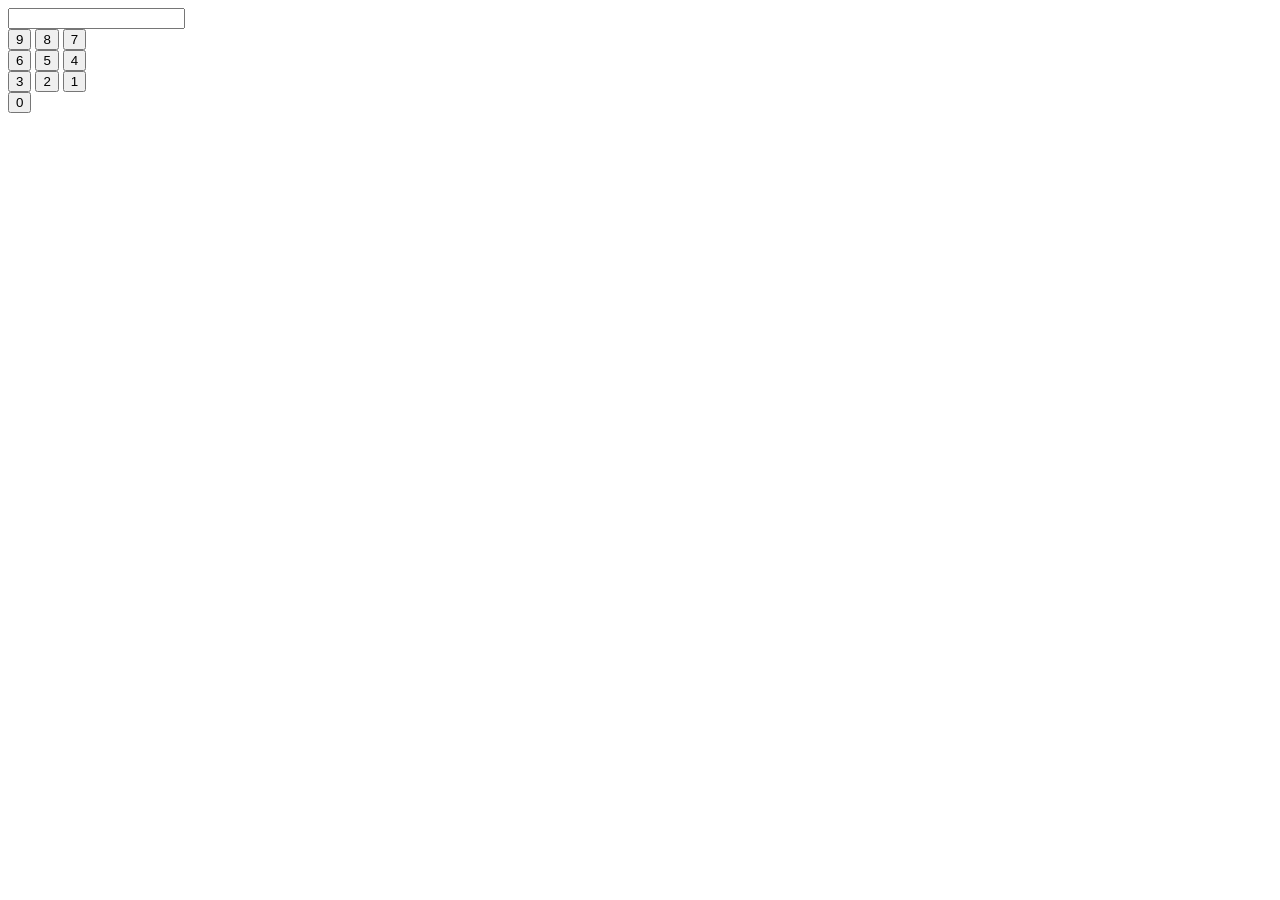
<file: calculator.html>
<!DOCTYPE html>
<html lang="en">
<head>
    <meta charset="UTF-8">
    <meta name="viewport" content="width=device-width, initial-scale=1.0">
    <title>Calculator</title>
    <style>

    </style>
</head>
<body>
    <div class="main">
        <div class="outer">
            <div class="screen">
                <input type="number">
            </div>
            <div class="keys">
                <div class="btn">
                    <button>9</button>
                    <button>8</button>
                    <button>7</button><br>
                    <button>6</button>
                    <button>5</button>
                    <button>4</button><br>
                    <button>3</button>
                    <button>2</button>
                    <button>1</button><br>
                    <button>0</button>
                </div>
            </div>
        </div>
    </div>
</body>
</html>
</file>
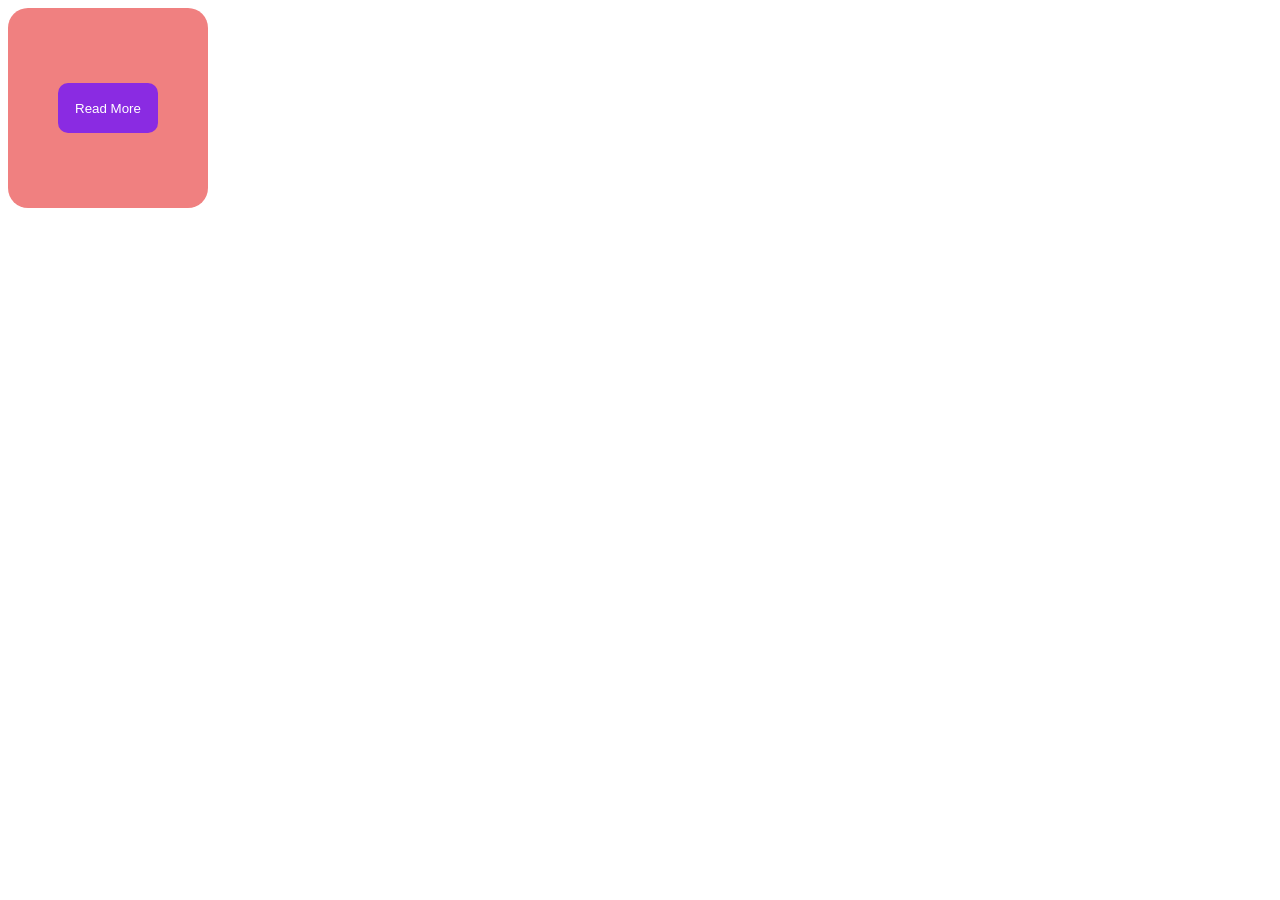
<file: newpractice.html>
<!DOCTYPE html>
<html lang="en">
<head>
    <meta charset="UTF-8">
    <meta name="viewport" content="width=device-width, initial-scale=1.0">
    <title>Wanderly</title>
    <style>
        .main{
            height: 200px;
            width: 200px;
            border-radius: 20px;
            text-align: center;
            background: lightcoral;
            display: flex;
            justify-content: center;
            align-items: center;
        }
        .btn{
        }
        .btn button{
            background: blueviolet;
            border-radius: 10px;
            height: 50px;
            width: 100px;
            text-align: center;
            color: white;
            border: none;
            cursor: pointer;
            transition: 0.3s;
        }
        button:hover{
            background: darkcyan;
            transform: (1.05);
        }
    </style>
</head>
<body>
    <div class="main">
        <div class="btn">
            <button>Read More </button>
        </div>
    </div>
</body>
</html>
</file>
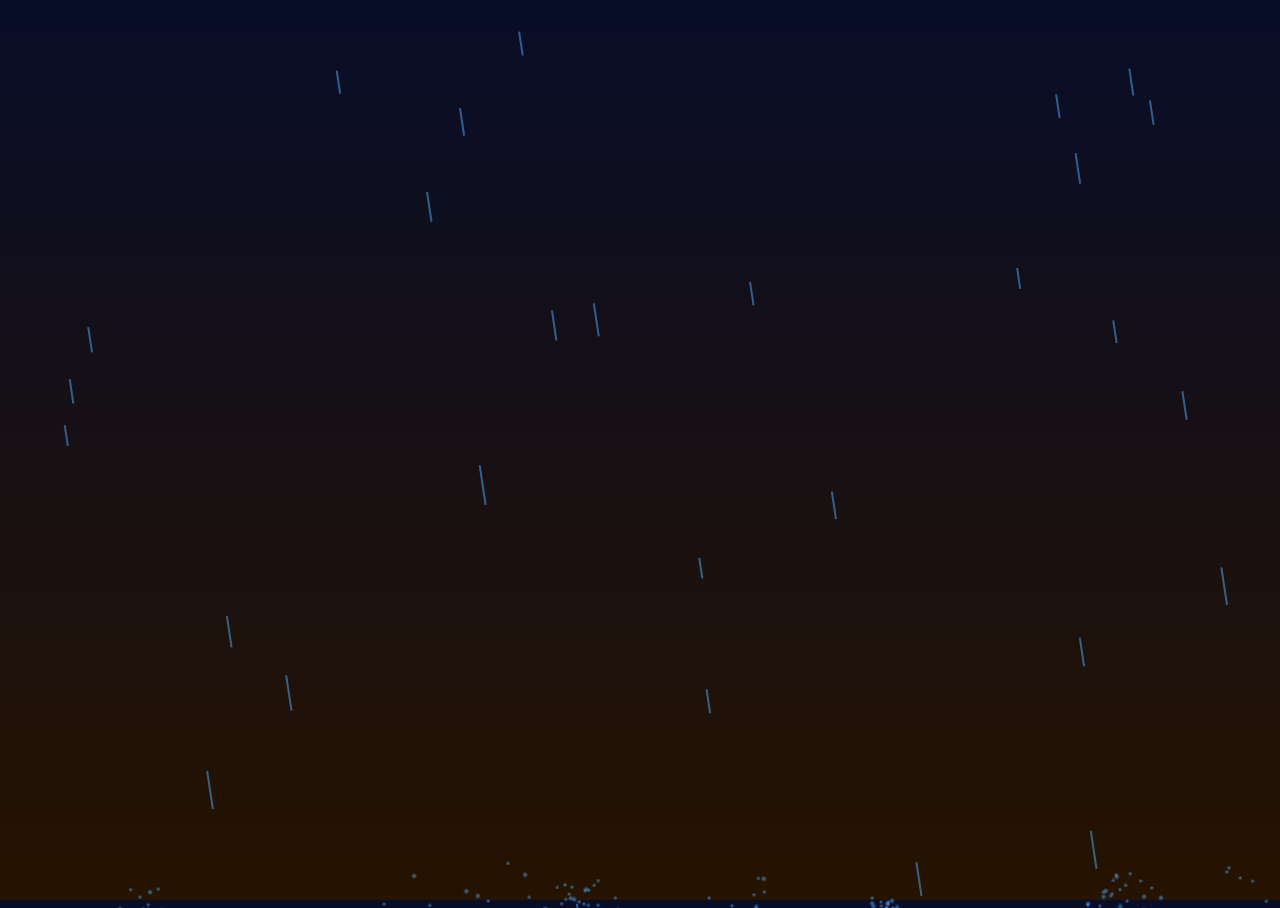
<file: css/rainjs.html>
<!DOCTYPE html>
<html lang="en">

<head>
    <meta charset="UTF-8">
    <meta name="viewport" content="width=device-width, initial-scale=1.0">
    <title>Document</title>
    <style>
        html,
        body,
        canvas,
        #instructions {
            position: absolute;
            width: 100%;
            height: 100%;
        }

        body {
            background: -moz-linear-gradient(top, rgba(8, 13, 40, 1) 0%, rgba(38, 19, 0, 1) 100%);
            /* FF3.6-15 */
            background: -webkit-linear-gradient(top, rgba(8, 13, 40, 1) 0%, rgba(38, 19, 0, 1) 100%);
            /* Chrome10-25,Safari5.1-6 */
            background: linear-gradient(to bottom, rgba(8, 13, 40, 1) 0%, rgba(38, 19, 0, 1) 100%);
            /* W3C, IE10+, FF16+, Chrome26+, Opera12+, Safari7+ */
        }

        
    </style>
</head>

<body>
    <header>
        <div class="container">
            <div id="instructions"></div>
            <canvas id="canvas">Canvas is not supported in your browser</canvas>
        </div>
    </header>
</body>
<script>
    // Falling rain simulation using 2D canvas
    // - vanilla JS, no frameworks
    // - framerate independent physics
    // - slow-mo / fast-forward support via demo.speed
    // - supports high-DPI screens
    // - falling rain particles are drawn as vector lines
    // - splash particles are lazily pre-rendered so gradients aren't computed each frame
    // - all particles make use of object pooling to further boost performance

    // initialize
    document.addEventListener("DOMContentLoaded", function () {
        demo.init();
        window.addEventListener('resize', demo.resize);
    });

    // demo namespace
    var demo = {
        // CUSTOMIZABLE PROPERTIES
        // - physics speed multiplier: allows slowing down or speeding up simulation
        speed: 1,
        // - color of particles
        color: {
            r: '80',
            g: '175',
            b: '255',
            a: '0.5'
        },

        // END CUSTOMIZATION
        // whether demo is running
        started: false,
        // canvas and associated context references
        canvas: null,
        ctx: null,
        // viewport dimensions (DIPs)
        width: 0,
        height: 0,
        // devicePixelRatio alias (should only be used for rendering, physics shouldn't care)
        dpr: window.devicePixelRatio || 1,
        // time since last drop
        drop_time: 0,
        // ideal time between drops (changed with mouse/finger)
        drop_delay: 25,
        // wind applied to rain (changed with mouse/finger)
        wind: 4,
        // color of rain (set in init)
        rain_color: null,
        rain_color_clear: null,
        // rain particles
        rain: [],
        rain_pool: [],
        // rain droplet (splash) particles
        drops: [],
        drop_pool: []
    };

    // demo initialization (should only run once)
    demo.init = function () {
        if (!demo.started) {
            demo.started = true;
            demo.canvas = document.getElementById('canvas');
            demo.ctx = demo.canvas.getContext('2d');
            var c = demo.color;
            demo.rain_color = 'rgba(' + c.r + ',' + c.g + ',' + c.b + ',' + c.a + ')';
            demo.rain_color_clear = 'rgba(' + c.r + ',' + c.g + ',' + c.b + ',0)';
            demo.resize();
            Ticker.addListener(demo.step);

            // 
            const gui = new dat.GUI();
            gui.add(demo, 'speed', 0.2, 2);

            // fade out instructions after a few seconds
            var instructions = document.getElementById('instructions');
            setTimeout(function () {
                instructions.style.opacity = 0;
                setTimeout(function () {
                    instructions.parentNode.removeChild(instructions);
                }, 2000);
            }, 4000);
        }
    }

    // (re)size canvas (clears all particles)
    demo.resize = function () {
        // localize common references
        var rain = demo.rain;
        var drops = demo.drops;
        // recycle particles
        for (var i = rain.length - 1; i >= 0; i--) {
            rain.pop().recycle();
        }
        for (var i = drops.length - 1; i >= 0; i--) {
            drops.pop().recycle();
        }
        // resize
        demo.width = window.innerWidth;
        demo.height = window.innerHeight;
        demo.canvas.width = demo.width * demo.dpr;
        demo.canvas.height = demo.height * demo.dpr;
    }

    demo.step = function (time, lag) {
        // localize common references
        var demo = window.demo;
        var speed = demo.speed;
        var width = demo.width;
        var height = demo.height;
        var wind = demo.wind;
        var rain = demo.rain;
        var rain_pool = demo.rain_pool;
        var drops = demo.drops;
        var drop_pool = demo.drop_pool;

        // multiplier for physics
        var multiplier = speed * lag;

        // spawn drops
        demo.drop_time += time * speed;
        while (demo.drop_time > demo.drop_delay) {
            demo.drop_time -= demo.drop_delay;
            var new_rain = rain_pool.pop() || new Rain();
            new_rain.init();
            var wind_expand = Math.abs(height / new_rain.speed * wind); // expand spawn width as wind increases
            var spawn_x = Math.random() * (width + wind_expand);
            if (wind > 0) spawn_x -= wind_expand;
            new_rain.x = spawn_x;
            rain.push(new_rain);
        }

        // rain physics
        for (var i = rain.length - 1; i >= 0; i--) {
            var r = rain[i];
            r.y += r.speed * r.z * multiplier;
            r.x += r.z * wind * multiplier;
            // remove rain when out of view
            if (r.y > height) {
                // if rain reached bottom of view, show a splash
                r.splash();
            }
            // recycle rain
            if (r.y > height + Rain.height * r.z || (wind < 0 && r.x < wind) || (wind > 0 && r.x > width + wind)) {
                r.recycle();
                rain.splice(i, 1);
            }
        }

        // splash drop physics
        var drop_max_speed = Drop.max_speed;
        for (var i = drops.length - 1; i >= 0; i--) {
            var d = drops[i];
            d.x += d.speed_x * multiplier;
            d.y += d.speed_y * multiplier;
            // apply gravity - magic number 0.3 represents a faked gravity constant
            d.speed_y += 0.3 * multiplier;
            // apply wind (but scale back the force)
            d.speed_x += wind / 25 * multiplier;
            if (d.speed_x < -drop_max_speed) {
                d.speed_x = -drop_max_speed;
            } else if (d.speed_x > drop_max_speed) {
                d.speed_x = drop_max_speed;
            }
            // recycle
            if (d.y > height + d.radius) {
                d.recycle();
                drops.splice(i, 1);
            }
        }

        demo.draw();
    }

    demo.draw = function () {
        // localize common references
        var demo = window.demo;
        var width = demo.width;
        var height = demo.height;
        var dpr = demo.dpr;
        var rain = demo.rain;
        var drops = demo.drops;
        var ctx = demo.ctx;

        // start fresh
        ctx.clearRect(0, 0, width * dpr, height * dpr);

        // draw rain (trace all paths first, then stroke once)
        ctx.beginPath();
        var rain_height = Rain.height * dpr;
        for (var i = rain.length - 1; i >= 0; i--) {
            var r = rain[i];
            var real_x = r.x * dpr;
            var real_y = r.y * dpr;
            ctx.moveTo(real_x, real_y);
            // magic number 1.5 compensates for lack of trig in drawing angled rain
            ctx.lineTo(real_x - demo.wind * r.z * dpr * 1.5, real_y - rain_height * r.z);
        }
        ctx.lineWidth = Rain.width * dpr;
        ctx.strokeStyle = demo.rain_color;
        ctx.stroke();

        // draw splash drops (just copy pre-rendered canvas)
        for (var i = drops.length - 1; i >= 0; i--) {
            var d = drops[i];
            var real_x = d.x * dpr - d.radius;
            var real_y = d.y * dpr - d.radius;
            ctx.drawImage(d.canvas, real_x, real_y);
        }
    }


    // Rain definition
    function Rain() {
        this.x = 0;
        this.y = 0;
        this.z = 0;
        this.speed = 25;
        this.splashed = false;
    }
    Rain.width = 2;
    Rain.height = 40;
    Rain.prototype.init = function () {
        this.y = Math.random() * -100;
        this.z = Math.random() * 0.5 + 0.5;
        this.splashed = false;
    }
    Rain.prototype.recycle = function () {
        demo.rain_pool.push(this);
    }
    // recycle rain particle and create a burst of droplets
    Rain.prototype.splash = function () {
        if (!this.splashed) {
            this.splashed = true;
            var drops = demo.drops;
            var drop_pool = demo.drop_pool;

            for (var i = 0; i < 16; i++) {
                var drop = drop_pool.pop() || new Drop();
                drops.push(drop);
                drop.init(this.x);
            }
        }
    }


    // Droplet definition
    function Drop() {
        this.x = 0;
        this.y = 0;
        this.radius = Math.round(Math.random() * 2 + 1) * demo.dpr;
        this.speed_x = 0;
        this.speed_y = 0;
        this.canvas = document.createElement('canvas');
        this.ctx = this.canvas.getContext('2d');

        // render once and cache
        var diameter = this.radius * 2;
        this.canvas.width = diameter;
        this.canvas.height = diameter;

        var grd = this.ctx.createRadialGradient(this.radius, this.radius, 1, this.radius, this.radius, this.radius);
        grd.addColorStop(0, demo.rain_color);
        grd.addColorStop(1, demo.rain_color_clear);
        this.ctx.fillStyle = grd;
        this.ctx.fillRect(0, 0, diameter, diameter);
    }

    Drop.max_speed = 5;

    Drop.prototype.init = function (x) {
        this.x = x;
        this.y = demo.height;
        var angle = Math.random() * Math.PI - (Math.PI * 0.5);
        var speed = Math.random() * Drop.max_speed;
        this.speed_x = Math.sin(angle) * speed;
        this.speed_y = -Math.cos(angle) * speed;
    }
    Drop.prototype.recycle = function () {
        demo.drop_pool.push(this);
    }




    // handle interaction
    demo.mouseHandler = function (evt) {
        demo.updateCursor(evt.clientX, evt.clientY);
    }
    demo.touchHandler = function (evt) {
        evt.preventDefault();
        var touch = evt.touches[0];
        demo.updateCursor(touch.clientX, touch.clientY);
    }
    demo.updateCursor = function (x, y) {
        x /= demo.width;
        y /= demo.height;
        var y_inverse = (1 - y);

        demo.drop_delay = y_inverse * y_inverse * y_inverse * 100 + 2;
        demo.wind = (x - 0.5) * 50;
    }

    document.addEventListener('mousemove', demo.mouseHandler);
    document.addEventListener('touchstart', demo.touchHandler);
    document.addEventListener('touchmove', demo.touchHandler);



    // Frame ticker helper module
    var Ticker = (function () {
        var PUBLIC_API = {};

        // public
        // will call function reference repeatedly once registered, passing elapsed time and a lag multiplier as parameters
        PUBLIC_API.addListener = function addListener(fn) {
            if (typeof fn !== 'function') throw ('Ticker.addListener() requires a function reference passed in.');

            listeners.push(fn);

            // start frame-loop lazily
            if (!started) {
                started = true;
                queueFrame();
            }
        };

        // private
        var started = false;
        var last_timestamp = 0;
        var listeners = [];
        // queue up a new frame (calls frameHandler)
        function queueFrame() {
            if (window.requestAnimationFrame) {
                requestAnimationFrame(frameHandler);
            } else {
                webkitRequestAnimationFrame(frameHandler);
            }
        }
        function frameHandler(timestamp) {
            var frame_time = timestamp - last_timestamp;
            last_timestamp = timestamp;
            // make sure negative time isn't reported (first frame can be whacky)
            if (frame_time < 0) {
                frame_time = 17;
            }
            // - cap minimum framerate to 15fps[~68ms] (assuming 60fps[~17ms] as 'normal')
            else if (frame_time > 68) {
                frame_time = 68;
            }

            // fire custom listeners
            for (var i = 0, len = listeners.length; i < len; i++) {
                listeners[i].call(window, frame_time, frame_time / 16.67);
            }

            // always queue another frame
            queueFrame();
        }

        return PUBLIC_API;
    }());
</script>

</html>
</file>
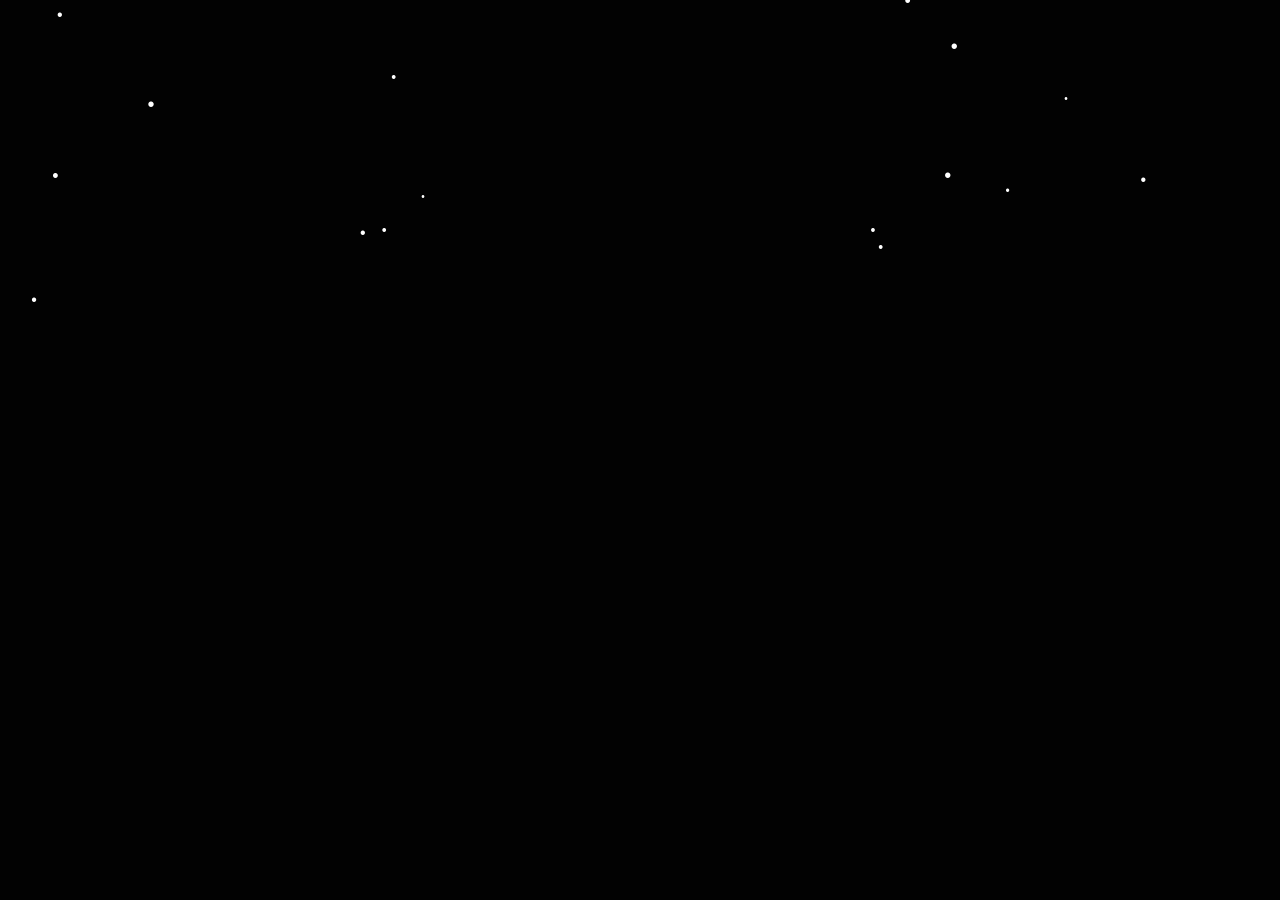
<file: css/snowjs.html>
<!DOCTYPE html>
<html lang="en">

<head>
    <meta charset="UTF-8">
    <meta name="viewport" content="width=device-width, initial-scale=1.0">
    <title>Document</title>
    <style>
        body {
            background: #020202;
        }
    </style>
</head>

<body>
    <header>
        <div class="container">

        </div>
    </header>
</body>
<script>
    /** @license
 * DHTML Snowstorm! JavaScript-based snow for web pages
 * Making it snow on the internets since 2003. You're welcome.
 * -----------------------------------------------------------
 * Version 1.44.20131208 (Previous rev: 1.44.20131125)
 * Copyright (c) 2007, Scott Schiller. All rights reserved.
 * Code provided under the BSD License
 * http://schillmania.com/projects/snowstorm/license.txt
 */

    /*jslint nomen: true, plusplus: true, sloppy: true, vars: true, white: true */
    /*global window, document, navigator, clearInterval, setInterval */

    var snowStorm = (function (window, document) {

        // --- common properties ---

        this.autoStart = true;          // Whether the snow should start automatically or not.
        this.excludeMobile = true;      // Snow is likely to be bad news for mobile phones' CPUs (and batteries.) Enable at your own risk.
        this.flakesMax = 128;           // Limit total amount of snow made (falling + sticking)
        this.flakesMaxActive = 64;      // Limit amount of snow falling at once (less = lower CPU use)
        this.animationInterval = 50;    // Theoretical "miliseconds per frame" measurement. 20 = fast + smooth, but high CPU use. 50 = more conservative, but slower
        this.useGPU = true;             // Enable transform-based hardware acceleration, reduce CPU load.
        this.className = null;          // CSS class name for further customization on snow elements
        this.excludeMobile = true;      // Snow is likely to be bad news for mobile phones' CPUs (and batteries.) By default, be nice.
        this.flakeBottom = null;        // Integer for Y axis snow limit, 0 or null for "full-screen" snow effect
        this.followMouse = false;        // Snow movement can respond to the user's mouse
        this.snowColor = '#fff';        // Don't eat (or use?) yellow snow.
        this.snowCharacter = '&bull;';  // &bull; = bullet, &middot; is square on some systems etc.
        this.snowStick = true;          // Whether or not snow should "stick" at the bottom. When off, will never collect.
        this.targetElement = null;      // element which snow will be appended to (null = document.body) - can be an element ID eg. 'myDiv', or a DOM node reference
        this.useMeltEffect = true;      // When recycling fallen snow (or rarely, when falling), have it "melt" and fade out if browser supports it
        this.useTwinkleEffect = false;  // Allow snow to randomly "flicker" in and out of view while falling
        this.usePositionFixed = false;  // true = snow does not shift vertically when scrolling. May increase CPU load, disabled by default - if enabled, used only where supported
        this.usePixelPosition = false;  // Whether to use pixel values for snow top/left vs. percentages. Auto-enabled if body is position:relative or targetElement is specified.

        // --- less-used bits ---

        this.freezeOnBlur = true;       // Only snow when the window is in focus (foreground.) Saves CPU.
        this.flakeLeftOffset = 0;       // Left margin/gutter space on edge of container (eg. browser window.) Bump up these values if seeing horizontal scrollbars.
        this.flakeRightOffset = 0;      // Right margin/gutter space on edge of container
        this.flakeWidth = 8;            // Max pixel width reserved for snow element
        this.flakeHeight = 8;           // Max pixel height reserved for snow element
        this.vMaxX = 5;                 // Maximum X velocity range for snow
        this.vMaxY = 4;                 // Maximum Y velocity range for snow
        this.zIndex = 0;                // CSS stacking order applied to each snowflake

        // --- "No user-serviceable parts inside" past this point, yadda yadda ---

        var storm = this,
            features,
            // UA sniffing and backCompat rendering mode checks for fixed position, etc.
            isIE = navigator.userAgent.match(/msie/i),
            isIE6 = navigator.userAgent.match(/msie 6/i),
            isMobile = navigator.userAgent.match(/mobile|opera m(ob|in)/i),
            isBackCompatIE = (isIE && document.compatMode === 'BackCompat'),
            noFixed = (isBackCompatIE || isIE6),
            screenX = null, screenX2 = null, screenY = null, scrollY = null, docHeight = null, vRndX = null, vRndY = null,
            windOffset = 1,
            windMultiplier = 2,
            flakeTypes = 6,
            fixedForEverything = false,
            targetElementIsRelative = false,
            opacitySupported = (function () {
                try {
                    document.createElement('div').style.opacity = '0.5';
                } catch (e) {
                    return false;
                }
                return true;
            }()),
            didInit = false,
            docFrag = document.createDocumentFragment();

        features = (function () {

            var getAnimationFrame;

            /**
             * hat tip: paul irish
             * http://paulirish.com/2011/requestanimationframe-for-smart-animating/
             * https://gist.github.com/838785
             */

            function timeoutShim(callback) {
                window.setTimeout(callback, 1000 / (storm.animationInterval || 20));
            }

            var _animationFrame = (window.requestAnimationFrame ||
                window.webkitRequestAnimationFrame ||
                window.mozRequestAnimationFrame ||
                window.oRequestAnimationFrame ||
                window.msRequestAnimationFrame ||
                timeoutShim);

            // apply to window, avoid "illegal invocation" errors in Chrome
            getAnimationFrame = _animationFrame ? function () {
                return _animationFrame.apply(window, arguments);
            } : null;

            var testDiv;

            testDiv = document.createElement('div');

            function has(prop) {

                // test for feature support
                var result = testDiv.style[prop];
                return (result !== undefined ? prop : null);

            }

            // note local scope.
            var localFeatures = {

                transform: {
                    ie: has('-ms-transform'),
                    moz: has('MozTransform'),
                    opera: has('OTransform'),
                    webkit: has('webkitTransform'),
                    w3: has('transform'),
                    prop: null // the normalized property value
                },

                getAnimationFrame: getAnimationFrame

            };

            localFeatures.transform.prop = (
                localFeatures.transform.w3 ||
                localFeatures.transform.moz ||
                localFeatures.transform.webkit ||
                localFeatures.transform.ie ||
                localFeatures.transform.opera
            );

            testDiv = null;

            return localFeatures;

        }());

        this.timer = null;
        this.flakes = [];
        this.disabled = false;
        this.active = false;
        this.meltFrameCount = 20;
        this.meltFrames = [];

        this.setXY = function (o, x, y) {

            if (!o) {
                return false;
            }

            if (storm.usePixelPosition || targetElementIsRelative) {

                o.style.left = (x - storm.flakeWidth) + 'px';
                o.style.top = (y - storm.flakeHeight) + 'px';

            } else if (noFixed) {

                o.style.right = (100 - (x / screenX * 100)) + '%';
                // avoid creating vertical scrollbars
                o.style.top = (Math.min(y, docHeight - storm.flakeHeight)) + 'px';

            } else {

                if (!storm.flakeBottom) {

                    // if not using a fixed bottom coordinate...
                    o.style.right = (100 - (x / screenX * 100)) + '%';
                    o.style.bottom = (100 - (y / screenY * 100)) + '%';

                } else {

                    // absolute top.
                    o.style.right = (100 - (x / screenX * 100)) + '%';
                    o.style.top = (Math.min(y, docHeight - storm.flakeHeight)) + 'px';

                }

            }

        };

        this.events = (function () {

            var old = (!window.addEventListener && window.attachEvent), slice = Array.prototype.slice,
                evt = {
                    add: (old ? 'attachEvent' : 'addEventListener'),
                    remove: (old ? 'detachEvent' : 'removeEventListener')
                };

            function getArgs(oArgs) {
                var args = slice.call(oArgs), len = args.length;
                if (old) {
                    args[1] = 'on' + args[1]; // prefix
                    if (len > 3) {
                        args.pop(); // no capture
                    }
                } else if (len === 3) {
                    args.push(false);
                }
                return args;
            }

            function apply(args, sType) {
                var element = args.shift(),
                    method = [evt[sType]];
                if (old) {
                    element[method](args[0], args[1]);
                } else {
                    element[method].apply(element, args);
                }
            }

            function addEvent() {
                apply(getArgs(arguments), 'add');
            }

            function removeEvent() {
                apply(getArgs(arguments), 'remove');
            }

            return {
                add: addEvent,
                remove: removeEvent
            };

        }());

        function rnd(n, min) {
            if (isNaN(min)) {
                min = 0;
            }
            return (Math.random() * n) + min;
        }

        function plusMinus(n) {
            return (parseInt(rnd(2), 10) === 1 ? n * -1 : n);
        }

        this.randomizeWind = function () {
            var i;
            vRndX = plusMinus(rnd(storm.vMaxX, 0.2));
            vRndY = rnd(storm.vMaxY, 0.2);
            if (this.flakes) {
                for (i = 0; i < this.flakes.length; i++) {
                    if (this.flakes[i].active) {
                        this.flakes[i].setVelocities();
                    }
                }
            }
        };

        this.scrollHandler = function () {
            var i;
            // "attach" snowflakes to bottom of window if no absolute bottom value was given
            scrollY = (storm.flakeBottom ? 0 : parseInt(window.scrollY || document.documentElement.scrollTop || (noFixed ? document.body.scrollTop : 0), 10));
            if (isNaN(scrollY)) {
                scrollY = 0; // Netscape 6 scroll fix
            }
            if (!fixedForEverything && !storm.flakeBottom && storm.flakes) {
                for (i = 0; i < storm.flakes.length; i++) {
                    if (storm.flakes[i].active === 0) {
                        storm.flakes[i].stick();
                    }
                }
            }
        };

        this.resizeHandler = function () {
            if (window.innerWidth || window.innerHeight) {
                screenX = window.innerWidth - 16 - storm.flakeRightOffset;
                screenY = (storm.flakeBottom || window.innerHeight);
            } else {
                screenX = (document.documentElement.clientWidth || document.body.clientWidth || document.body.scrollWidth) - (!isIE ? 8 : 0) - storm.flakeRightOffset;
                screenY = storm.flakeBottom || document.documentElement.clientHeight || document.body.clientHeight || document.body.scrollHeight;
            }
            docHeight = document.body.offsetHeight;
            screenX2 = parseInt(screenX / 2, 10);
        };

        this.resizeHandlerAlt = function () {
            screenX = storm.targetElement.offsetWidth - storm.flakeRightOffset;
            screenY = storm.flakeBottom || storm.targetElement.offsetHeight;
            screenX2 = parseInt(screenX / 2, 10);
            docHeight = document.body.offsetHeight;
        };

        this.freeze = function () {
            // pause animation
            if (!storm.disabled) {
                storm.disabled = 1;
            } else {
                return false;
            }
            storm.timer = null;
        };

        this.resume = function () {
            if (storm.disabled) {
                storm.disabled = 0;
            } else {
                return false;
            }
            storm.timerInit();
        };

        this.toggleSnow = function () {
            if (!storm.flakes.length) {
                // first run
                storm.start();
            } else {
                storm.active = !storm.active;
                if (storm.active) {
                    storm.show();
                    storm.resume();
                } else {
                    storm.stop();
                    storm.freeze();
                }
            }
        };

        this.stop = function () {
            var i;
            this.freeze();
            for (i = 0; i < this.flakes.length; i++) {
                this.flakes[i].o.style.display = 'none';
            }
            storm.events.remove(window, 'scroll', storm.scrollHandler);
            storm.events.remove(window, 'resize', storm.resizeHandler);
            if (storm.freezeOnBlur) {
                if (isIE) {
                    storm.events.remove(document, 'focusout', storm.freeze);
                    storm.events.remove(document, 'focusin', storm.resume);
                } else {
                    storm.events.remove(window, 'blur', storm.freeze);
                    storm.events.remove(window, 'focus', storm.resume);
                }
            }
        };

        this.show = function () {
            var i;
            for (i = 0; i < this.flakes.length; i++) {
                this.flakes[i].o.style.display = 'block';
            }
        };

        this.SnowFlake = function (type, x, y) {
            var s = this;
            this.type = type;
            this.x = x || parseInt(rnd(screenX - 20), 10);
            this.y = (!isNaN(y) ? y : -rnd(screenY) - 12);
            this.vX = null;
            this.vY = null;
            this.vAmpTypes = [1, 1.2, 1.4, 1.6, 1.8]; // "amplification" for vX/vY (based on flake size/type)
            this.vAmp = this.vAmpTypes[this.type] || 1;
            this.melting = false;
            this.meltFrameCount = storm.meltFrameCount;
            this.meltFrames = storm.meltFrames;
            this.meltFrame = 0;
            this.twinkleFrame = 0;
            this.active = 1;
            this.fontSize = (10 + (this.type / 5) * 10);
            this.o = document.createElement('div');
            this.o.innerHTML = storm.snowCharacter;
            if (storm.className) {
                this.o.setAttribute('class', storm.className);
            }
            this.o.style.color = storm.snowColor;
            this.o.style.position = (fixedForEverything ? 'fixed' : 'absolute');
            if (storm.useGPU && features.transform.prop) {
                // GPU-accelerated snow.
                this.o.style[features.transform.prop] = 'translate3d(0px, 0px, 0px)';
            }
            this.o.style.width = storm.flakeWidth + 'px';
            this.o.style.height = storm.flakeHeight + 'px';
            this.o.style.fontFamily = 'arial,verdana';
            this.o.style.cursor = 'default';
            this.o.style.overflow = 'hidden';
            this.o.style.fontWeight = 'normal';
            this.o.style.zIndex = storm.zIndex;
            docFrag.appendChild(this.o);

            this.refresh = function () {
                if (isNaN(s.x) || isNaN(s.y)) {
                    // safety check
                    return false;
                }
                storm.setXY(s.o, s.x, s.y);
            };

            this.stick = function () {
                if (noFixed || (storm.targetElement !== document.documentElement && storm.targetElement !== document.body)) {
                    s.o.style.top = (screenY + scrollY - storm.flakeHeight) + 'px';
                } else if (storm.flakeBottom) {
                    s.o.style.top = storm.flakeBottom + 'px';
                } else {
                    s.o.style.display = 'none';
                    s.o.style.bottom = '0%';
                    s.o.style.position = 'fixed';
                    s.o.style.display = 'block';
                }
            };

            this.vCheck = function () {
                if (s.vX >= 0 && s.vX < 0.2) {
                    s.vX = 0.2;
                } else if (s.vX < 0 && s.vX > -0.2) {
                    s.vX = -0.2;
                }
                if (s.vY >= 0 && s.vY < 0.2) {
                    s.vY = 0.2;
                }
            };

            this.move = function () {
                var vX = s.vX * windOffset, yDiff;
                s.x += vX;
                s.y += (s.vY * s.vAmp);
                if (s.x >= screenX || screenX - s.x < storm.flakeWidth) { // X-axis scroll check
                    s.x = 0;
                } else if (vX < 0 && s.x - storm.flakeLeftOffset < -storm.flakeWidth) {
                    s.x = screenX - storm.flakeWidth - 1; // flakeWidth;
                }
                s.refresh();
                yDiff = screenY + scrollY - s.y + storm.flakeHeight;
                if (yDiff < storm.flakeHeight) {
                    s.active = 0;
                    if (storm.snowStick) {
                        s.stick();
                    } else {
                        s.recycle();
                    }
                } else {
                    if (storm.useMeltEffect && s.active && s.type < 3 && !s.melting && Math.random() > 0.998) {
                        // ~1/1000 chance of melting mid-air, with each frame
                        s.melting = true;
                        s.melt();
                        // only incrementally melt one frame
                        // s.melting = false;
                    }
                    if (storm.useTwinkleEffect) {
                        if (s.twinkleFrame < 0) {
                            if (Math.random() > 0.97) {
                                s.twinkleFrame = parseInt(Math.random() * 8, 10);
                            }
                        } else {
                            s.twinkleFrame--;
                            if (!opacitySupported) {
                                s.o.style.visibility = (s.twinkleFrame && s.twinkleFrame % 2 === 0 ? 'hidden' : 'visible');
                            } else {
                                s.o.style.opacity = (s.twinkleFrame && s.twinkleFrame % 2 === 0 ? 0 : 1);
                            }
                        }
                    }
                }
            };

            this.animate = function () {
                // main animation loop
                // move, check status, die etc.
                s.move();
            };

            this.setVelocities = function () {
                s.vX = vRndX + rnd(storm.vMaxX * 0.12, 0.1);
                s.vY = vRndY + rnd(storm.vMaxY * 0.12, 0.1);
            };

            this.setOpacity = function (o, opacity) {
                if (!opacitySupported) {
                    return false;
                }
                o.style.opacity = opacity;
            };

            this.melt = function () {
                if (!storm.useMeltEffect || !s.melting) {
                    s.recycle();
                } else {
                    if (s.meltFrame < s.meltFrameCount) {
                        s.setOpacity(s.o, s.meltFrames[s.meltFrame]);
                        s.o.style.fontSize = s.fontSize - (s.fontSize * (s.meltFrame / s.meltFrameCount)) + 'px';
                        s.o.style.lineHeight = storm.flakeHeight + 2 + (storm.flakeHeight * 0.75 * (s.meltFrame / s.meltFrameCount)) + 'px';
                        s.meltFrame++;
                    } else {
                        s.recycle();
                    }
                }
            };

            this.recycle = function () {
                s.o.style.display = 'none';
                s.o.style.position = (fixedForEverything ? 'fixed' : 'absolute');
                s.o.style.bottom = 'auto';
                s.setVelocities();
                s.vCheck();
                s.meltFrame = 0;
                s.melting = false;
                s.setOpacity(s.o, 1);
                s.o.style.padding = '0px';
                s.o.style.margin = '0px';
                s.o.style.fontSize = s.fontSize + 'px';
                s.o.style.lineHeight = (storm.flakeHeight + 2) + 'px';
                s.o.style.textAlign = 'center';
                s.o.style.verticalAlign = 'baseline';
                s.x = parseInt(rnd(screenX - storm.flakeWidth - 20), 10);
                s.y = parseInt(rnd(screenY) * -1, 10) - storm.flakeHeight;
                s.refresh();
                s.o.style.display = 'block';
                s.active = 1;
            };

            this.recycle(); // set up x/y coords etc.
            this.refresh();

        };

        this.snow = function () {
            var active = 0, flake = null, i, j;
            for (i = 0, j = storm.flakes.length; i < j; i++) {
                if (storm.flakes[i].active === 1) {
                    storm.flakes[i].move();
                    active++;
                }
                if (storm.flakes[i].melting) {
                    storm.flakes[i].melt();
                }
            }
            if (active < storm.flakesMaxActive) {
                flake = storm.flakes[parseInt(rnd(storm.flakes.length), 10)];
                if (flake.active === 0) {
                    flake.melting = true;
                }
            }
            if (storm.timer) {
                features.getAnimationFrame(storm.snow);
            }
        };

        this.mouseMove = function (e) {
            if (!storm.followMouse) {
                return true;
            }
            var x = parseInt(e.clientX, 10);
            if (x < screenX2) {
                windOffset = -windMultiplier + (x / screenX2 * windMultiplier);
            } else {
                x -= screenX2;
                windOffset = (x / screenX2) * windMultiplier;
            }
        };

        this.createSnow = function (limit, allowInactive) {
            var i;
            for (i = 0; i < limit; i++) {
                storm.flakes[storm.flakes.length] = new storm.SnowFlake(parseInt(rnd(flakeTypes), 10));
                if (allowInactive || i > storm.flakesMaxActive) {
                    storm.flakes[storm.flakes.length - 1].active = -1;
                }
            }
            storm.targetElement.appendChild(docFrag);
        };

        this.timerInit = function () {
            storm.timer = true;
            storm.snow();
        };

        this.init = function () {
            var i;
            for (i = 0; i < storm.meltFrameCount; i++) {
                storm.meltFrames.push(1 - (i / storm.meltFrameCount));
            }
            storm.randomizeWind();
            storm.createSnow(storm.flakesMax); // create initial batch
            storm.events.add(window, 'resize', storm.resizeHandler);
            storm.events.add(window, 'scroll', storm.scrollHandler);
            if (storm.freezeOnBlur) {
                if (isIE) {
                    storm.events.add(document, 'focusout', storm.freeze);
                    storm.events.add(document, 'focusin', storm.resume);
                } else {
                    storm.events.add(window, 'blur', storm.freeze);
                    storm.events.add(window, 'focus', storm.resume);
                }
            }
            storm.resizeHandler();
            storm.scrollHandler();
            if (storm.followMouse) {
                storm.events.add(isIE ? document : window, 'mousemove', storm.mouseMove);
            }
            storm.animationInterval = Math.max(20, storm.animationInterval);
            storm.timerInit();
        };

        this.start = function (bFromOnLoad) {
            if (!didInit) {
                didInit = true;
            } else if (bFromOnLoad) {
                // already loaded and running
                return true;
            }
            if (typeof storm.targetElement === 'string') {
                var targetID = storm.targetElement;
                storm.targetElement = document.getElementById(targetID);
                if (!storm.targetElement) {
                    throw new Error('Snowstorm: Unable to get targetElement "' + targetID + '"');
                }
            }
            if (!storm.targetElement) {
                storm.targetElement = (document.body || document.documentElement);
            }
            if (storm.targetElement !== document.documentElement && storm.targetElement !== document.body) {
                // re-map handler to get element instead of screen dimensions
                storm.resizeHandler = storm.resizeHandlerAlt;
                //and force-enable pixel positioning
                storm.usePixelPosition = true;
            }
            storm.resizeHandler(); // get bounding box elements
            storm.usePositionFixed = (storm.usePositionFixed && !noFixed && !storm.flakeBottom); // whether or not position:fixed is to be used
            if (window.getComputedStyle) {
                // attempt to determine if body or user-specified snow parent element is relatlively-positioned.
                try {
                    targetElementIsRelative = (window.getComputedStyle(storm.targetElement, null).getPropertyValue('position') === 'relative');
                } catch (e) {
                    // oh well
                    targetElementIsRelative = false;
                }
            }
            fixedForEverything = storm.usePositionFixed;
            if (screenX && screenY && !storm.disabled) {
                storm.init();
                storm.active = true;
            }
        };

        function doDelayedStart() {
            window.setTimeout(function () {
                storm.start(true);
            }, 20);
            // event cleanup
            storm.events.remove(isIE ? document : window, 'mousemove', doDelayedStart);
        }

        function doStart() {
            if (!storm.excludeMobile || !isMobile) {
                doDelayedStart();
            }
            // event cleanup
            storm.events.remove(window, 'load', doStart);
        }

        // hooks for starting the snow
        if (storm.autoStart) {
            storm.events.add(window, 'load', doStart, false);
        }

        return this;

    }(window, document));
</script>

</html>
</file>
